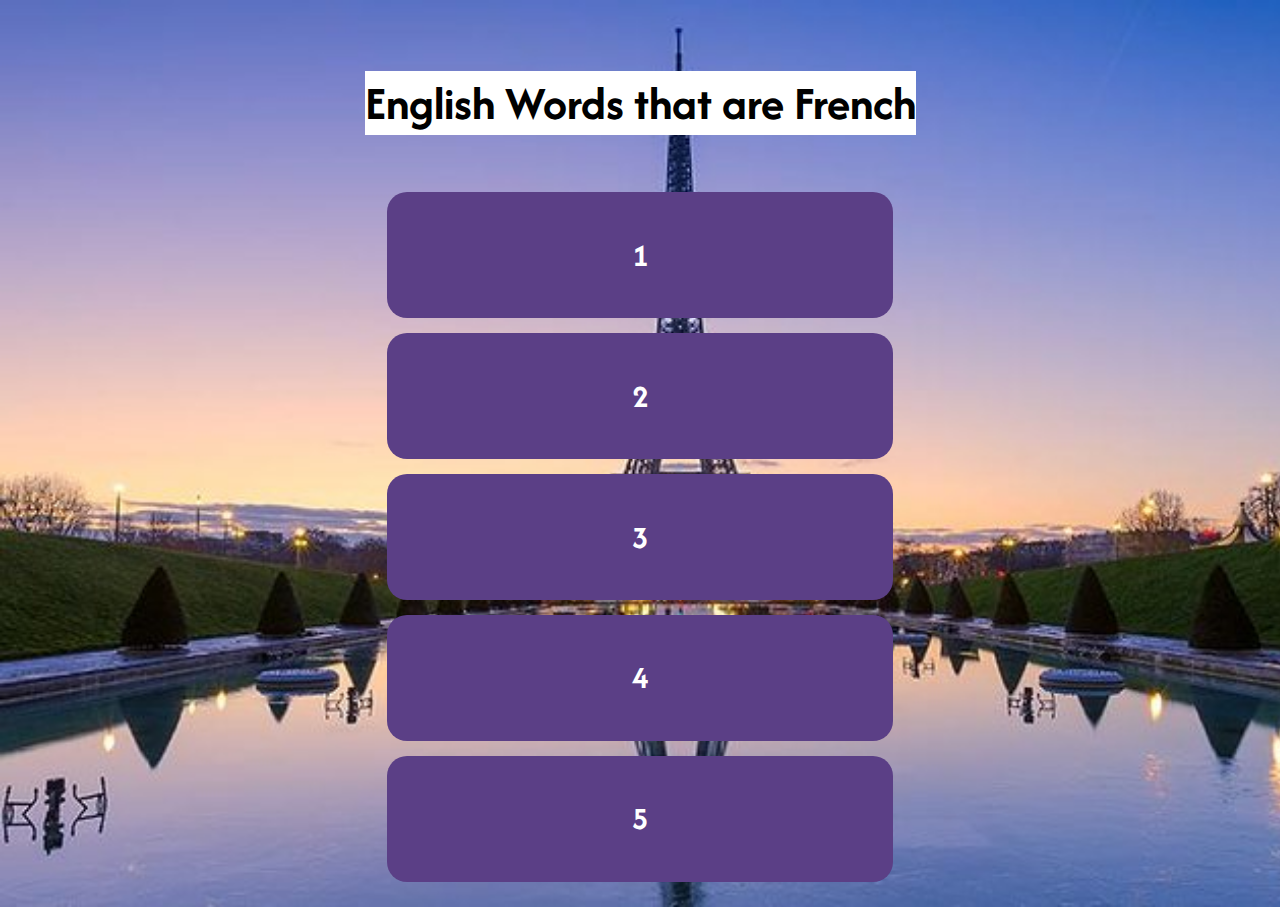
<file: index.html>
<!DOCTYPE html>
<html lang="en">

<head>
    <meta charset="UTF-8" />
    <meta name="viewport" content="width=device-width, initial-scale=1.0" />
    <title>Research Project Landing Page</title>
    <link href="https://cdn.jsdelivr.net/npm/bootstrap@5.2.3/dist/css/bootstrap.min.css" rel="stylesheet"
        integrity="sha384-rbsA2VBKQhggwzxH7pPCaAqO46MgnOM80zW1RWuH61DGLwZJEdK2Kadq2F9CUG65" crossorigin="anonymous" />

    <link rel="stylesheet" href="https://cdn.jsdelivr.net/npm/bootstrap-icons@1.11.3/font/bootstrap-icons.css"
        integrity="sha384-tViUnnbYAV00FLIhhi3v/dWt3Jxw4gZQcNoSCxCIFNJVCx7/D55/wXsrNIRANwdD" crossorigin="anonymous" />

    <link rel="stylesheet" href="styles.css" />

    <script src="https://cdn.jsdelivr.net/npm/bootstrap@5.2.3/dist/js/bootstrap.bundle.min.js"
        integrity="sha384-kenU1KFdBIe4zVF0s0G1M5b4hcpxyD9F7jL+jjXkk+Q2h455rYXK/7HAuoJl+0I4"
        crossorigin="anonymous"></script>
</head>

<body>

    </div>
    <div id="header">
        <h1 class="feudHeaders" style="color: black; font-size: 3em; background-color: white; display:inline-block; ">
            English Words that are French
        </h1>
    </div>
    <div class="feudGame">
        <div class="feudContainers">
            <div class="feudGrids">
                <div class="gridItems" id="questionOne">
                    <h1 id="numberOne">
                        1
                    </h1>
                    <h1 id="answerOne">
                        Bon Apétit (8)

                    </h1>
                </div>
                <div class="gridItems" id="questionTwo">
                    <h1 id="numberTwo">
                        2
                    </h1>
                    <h1 id="answerTwo">
                        Café (7)

                    </h1>
                </div>
                <div class="gridItems" id="questionThree">
                    <h1 id="numberThree">
                        3
                    </h1>
                    <h1 id="answerThree">
                        Cliché (6)
                    </h1>
                </div>
                <div class="gridItems" id="questionFour">
                    <h1 id="numberFour">
                        4
                    </h1>
                    <h1 id="answerFour">
                        Boeuf Bourguignon, Coq Au Vin (3)
                    </h1>
                </div>
                <div class="gridItems" id="questionFive">
                    <h1 id="numberFive">
                        5
                    </h1>
                    <h1 id="answerFive">
                        Faux pas, À la carte, RSVP, Rendezvous, Ballet (1)
                    </h1>
                </div>
            </div>
        </div>
    </div>
</body>
<script>
        document.getElementById("answerOne").style.display = "none";

document.getElementById("questionOne").addEventListener("click", async() => {
    document.getElementById("questionOne").style.transition = "transform 3s";
    document.getElementById("questionOne").style.transform = "rotateX(360deg)";
    await new Promise(resolve => setTimeout(resolve, 2000));
    document.getElementById("numberOne").style.display = "none";
    document.getElementById("answerOne").style.display = "block";
    // document.getElementById("questionOne")
})
document.getElementById("answerTwo").style.display = "none";

document.getElementById("questionTwo").addEventListener("click", async() => {
    document.getElementById("questionTwo").style.transition = "transform 3s";
    document.getElementById("questionTwo").style.transform = "rotateX(360deg)";
    await new Promise(resolve => setTimeout(resolve, 2000));
    document.getElementById("numberTwo").style.display = "none";
    document.getElementById("answerTwo").style.display = "block";
})
document.getElementById("answerThree").style.display = "none";

document.getElementById("questionThree").addEventListener("click", async () => {
    document.getElementById("questionThree").style.transition = "transform 3s";
    document.getElementById("questionThree").style.transform = "rotateX(360deg)";
    await new Promise(resolve => setTimeout(resolve, 2000));
    document.getElementById("numberThree").style.display = "none";
    document.getElementById("answerThree").style.display = "block";
})
document.getElementById("answerFour").style.display = "none";

document.getElementById("questionFour").addEventListener("click", async() => {
    document.getElementById("questionFour").style.transition = "transform 3s";
    document.getElementById("questionFour").style.transform = "rotateX(360deg)";
    await new Promise(resolve => setTimeout(resolve, 2000));
    document.getElementById("numberFour").style.display = "none";
    document.getElementById("answerFour").style.display = "block";
})
document.getElementById("answerFive").style.display = "none";

document.getElementById("questionFive").addEventListener("click", async() => {
    document.getElementById("questionFive").style.transition = "transform 3s";
    document.getElementById("questionFive").style.transform = "rotateX(360deg)";
    await new Promise(resolve => setTimeout(resolve, 2000));
    document.getElementById("numberFive").style.display = "none";
    document.getElementById("answerFive").style.display = "block";
})
</script>

</html>
</file>
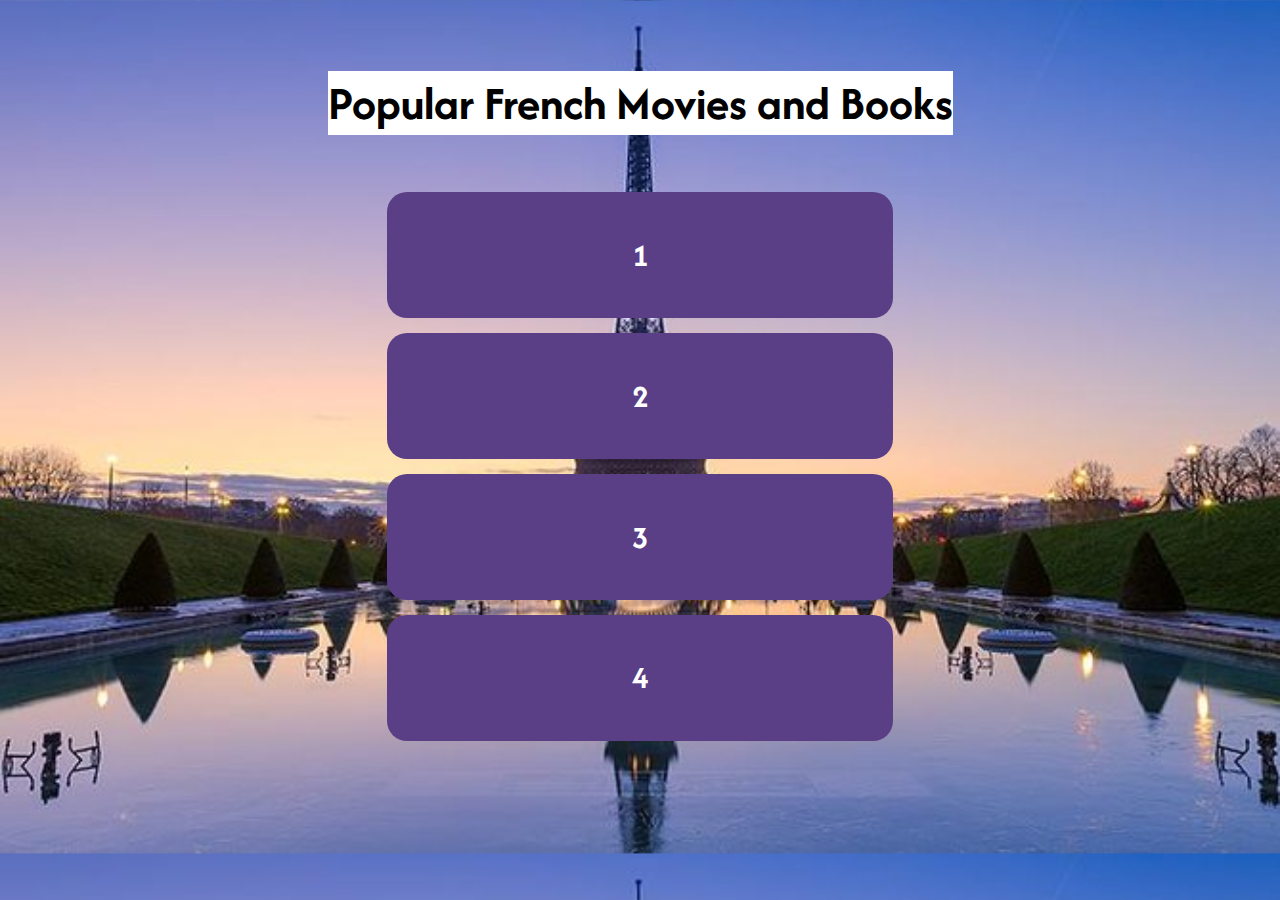
<file: questionEight.html>
<!DOCTYPE html>
<html lang="en">

<head>
    <meta charset="UTF-8" />
    <meta name="viewport" content="width=device-width, initial-scale=1.0" />
    <title>Research Project Landing Page</title>
    <link href="https://cdn.jsdelivr.net/npm/bootstrap@5.2.3/dist/css/bootstrap.min.css" rel="stylesheet"
        integrity="sha384-rbsA2VBKQhggwzxH7pPCaAqO46MgnOM80zW1RWuH61DGLwZJEdK2Kadq2F9CUG65" crossorigin="anonymous" />

    <link rel="stylesheet" href="https://cdn.jsdelivr.net/npm/bootstrap-icons@1.11.3/font/bootstrap-icons.css"
        integrity="sha384-tViUnnbYAV00FLIhhi3v/dWt3Jxw4gZQcNoSCxCIFNJVCx7/D55/wXsrNIRANwdD" crossorigin="anonymous" />

    <link rel="stylesheet" href="styles.css" />

    <script src="https://cdn.jsdelivr.net/npm/bootstrap@5.2.3/dist/js/bootstrap.bundle.min.js"
        integrity="sha384-kenU1KFdBIe4zVF0s0G1M5b4hcpxyD9F7jL+jjXkk+Q2h455rYXK/7HAuoJl+0I4"
        crossorigin="anonymous"></script>
</head>

<body>

    </div>
    <div id="header">
        <h1 class="feudHeaders" style="color: black; font-size: 3em; background-color: white; display:inline-block; ">
            Popular French Movies and Books
        </h1>
    </div>
    <div class="feudGame">
        <div class="feudContainers">
            <div class="feudGrids">
                <div class="gridItems" id="questionOne">
                    <h1 id="numberOne">
                        1
                    </h1>
                    <h1 id="answerOne">
                        Les Misérables (11)

                    </h1>
                </div>
                <div class="gridItems" id="questionTwo">
                    <h1 id="numberTwo">
                        2
                    </h1>
                    <h1 id="answerTwo">
                        The Little Prince (Le Petit Prince) (10)

                    </h1>
                </div>
                <div class="gridItems" id="questionThree">
                    <h1 id="numberThree">
                        3
                    </h1>
                    <h1 id="answerThree">
                        Amélie, The Three Musketeers, The Count of Monte Cristo (2)
                    </h1>
                </div>
                <div class="gridItems" id="questionFour">
                    <h1 id="numberFour">
                        4
                    </h1>
                    <h1 id="answerFour">
                        Belle De Jour, Asterix and Obelix (1)
                    </h1>
                </div>
            </div>
        </div>
    </div>
</body>
<script>
    document.getElementById("answerOne").style.display = "none";

    document.getElementById("questionOne").addEventListener("click", async () => {
        document.getElementById("questionOne").style.transition = "transform 3s";
        document.getElementById("questionOne").style.transform = "rotateX(360deg)";
        await new Promise(resolve => setTimeout(resolve, 2000));
        document.getElementById("numberOne").style.display = "none";
        document.getElementById("answerOne").style.display = "block";
        // document.getElementById("questionOne")
    })
    document.getElementById("answerTwo").style.display = "none";

    document.getElementById("questionTwo").addEventListener("click", async () => {
        document.getElementById("questionTwo").style.transition = "transform 3s";
        document.getElementById("questionTwo").style.transform = "rotateX(360deg)";
        await new Promise(resolve => setTimeout(resolve, 2000));
        document.getElementById("numberTwo").style.display = "none";
        document.getElementById("answerTwo").style.display = "block";
    })
    document.getElementById("answerThree").style.display = "none";

    document.getElementById("questionThree").addEventListener("click", async () => {
        document.getElementById("questionThree").style.transition = "transform 3s";
        document.getElementById("questionThree").style.transform = "rotateX(360deg)";
        await new Promise(resolve => setTimeout(resolve, 2000));
        document.getElementById("numberThree").style.display = "none";
        document.getElementById("answerThree").style.display = "block";
    })
    document.getElementById("answerFour").style.display = "none";

    document.getElementById("questionFour").addEventListener("click", async () => {
        document.getElementById("questionFour").style.transition = "transform 3s";
        document.getElementById("questionFour").style.transform = "rotateX(360deg)";
        await new Promise(resolve => setTimeout(resolve, 2000));
        document.getElementById("numberFour").style.display = "none";
        document.getElementById("answerFour").style.display = "block";
    })
</script>

</html>
</file>
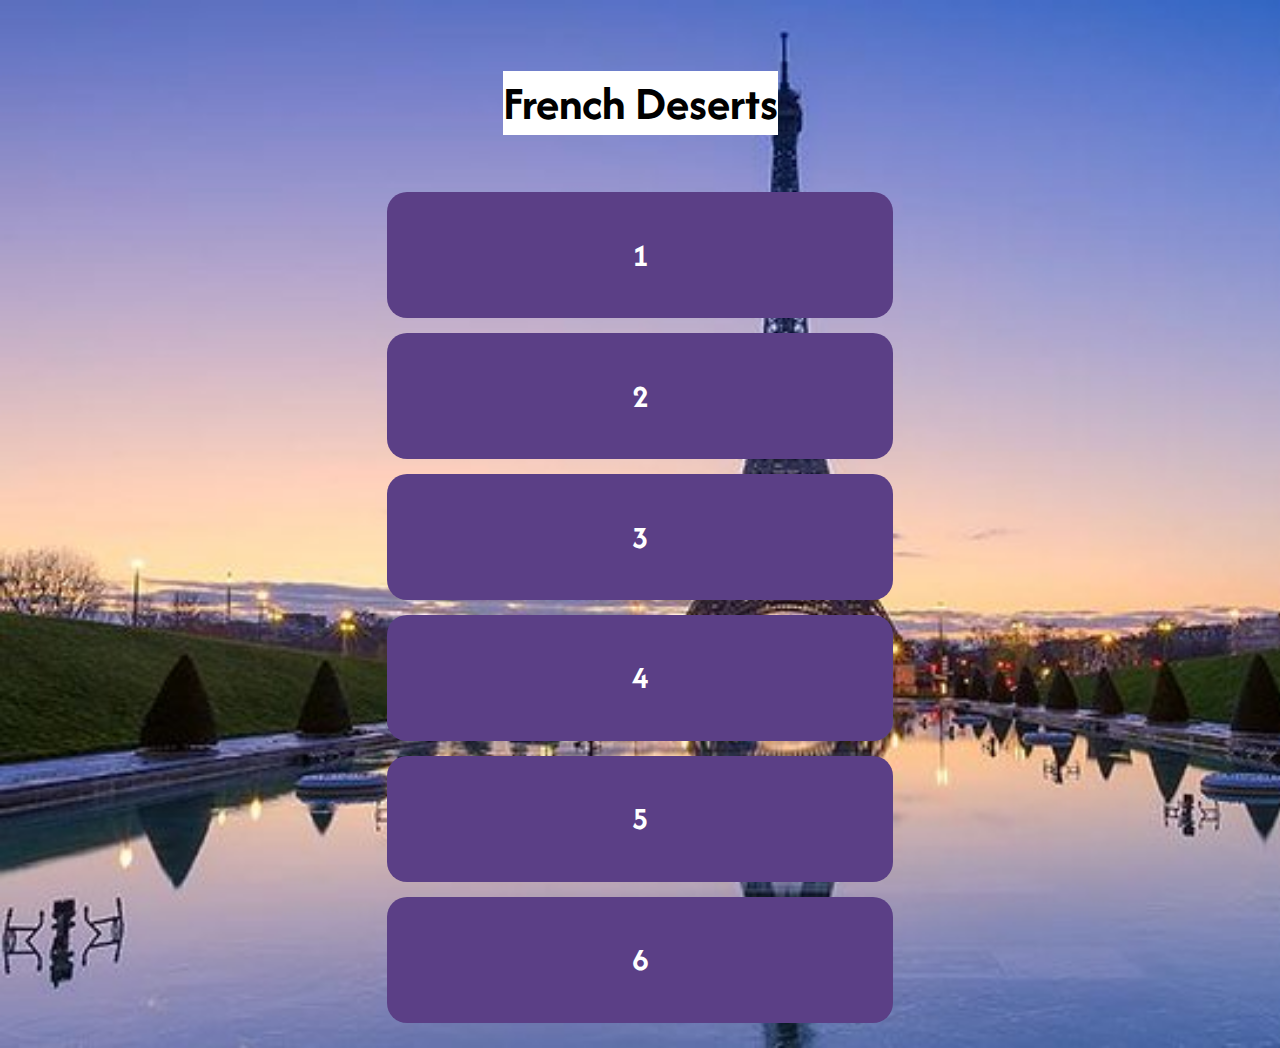
<file: questionEleven.html>
<!DOCTYPE html>
<html lang="en">

<head>
    <meta charset="UTF-8" />
    <meta name="viewport" content="width=device-width, initial-scale=1.0" />
    <title>Research Project Landing Page</title>
    <link href="https://cdn.jsdelivr.net/npm/bootstrap@5.2.3/dist/css/bootstrap.min.css" rel="stylesheet"
        integrity="sha384-rbsA2VBKQhggwzxH7pPCaAqO46MgnOM80zW1RWuH61DGLwZJEdK2Kadq2F9CUG65" crossorigin="anonymous" />

    <link rel="stylesheet" href="https://cdn.jsdelivr.net/npm/bootstrap-icons@1.11.3/font/bootstrap-icons.css"
        integrity="sha384-tViUnnbYAV00FLIhhi3v/dWt3Jxw4gZQcNoSCxCIFNJVCx7/D55/wXsrNIRANwdD" crossorigin="anonymous" />

    <link rel="stylesheet" href="styles.css" />

    <script src="https://cdn.jsdelivr.net/npm/bootstrap@5.2.3/dist/js/bootstrap.bundle.min.js"
        integrity="sha384-kenU1KFdBIe4zVF0s0G1M5b4hcpxyD9F7jL+jjXkk+Q2h455rYXK/7HAuoJl+0I4"
        crossorigin="anonymous"></script>
</head>

<body>

    </div>
    <div id="header">
        <h1 class="feudHeaders" style="color: black; font-size: 3em; background-color: white; display:inline-block; ">
            French Deserts
        </h1>
    </div>
    <div class="feudGame">
        <div class="feudContainers">
            <div class="feudGrids">
                <div class="gridItems" id="questionOne">
                    <h1 id="numberOne">
                        1
                    </h1>
                    <h1 id="answerOne">
                        Crème Brûlée (11)

                    </h1>
                </div>
                <div class="gridItems" id="questionTwo">
                    <h1 id="numberTwo">
                        2
                    </h1>
                    <h1 id="answerTwo">
                        Macarons (9)

                    </h1>
                </div>
                <div class="gridItems" id="questionThree">
                    <h1 id="numberThree">
                        3
                    </h1>
                    <h1 id="answerThree">
                        Mousse au Chocolat (4)
                    </h1>
                </div>
                <div class="gridItems" id="questionFour">
                    <h1 id="numberFour">
                        4
                    </h1>
                    <h1 id="answerFour">
                        Crêpes Suzette (3)
                    </h1>
                </div>
                <div class="gridItems" id="questionFive">
                    <h1 id="numberFive">
                        5
                    </h1>
                    <h1 id="answerFive">
                        Profiteroles (2)
                    </h1>
                </div>
                <div class="gridItems" id="questionSix">
                    <h1 id="numberSix">
                        6
                    </h1>
                    <h1 id="answerSix">
                        Clafoutis (1)
                    </h1>
                </div>
            </div>
        </div>
    </div>
</body>
<script>
    document.getElementById("answerOne").style.display = "none";

    document.getElementById("questionOne").addEventListener("click", async () => {
        document.getElementById("questionOne").style.transition = "transform 3s";
        document.getElementById("questionOne").style.transform = "rotateX(360deg)";
        await new Promise(resolve => setTimeout(resolve, 2000));
        document.getElementById("numberOne").style.display = "none";
        document.getElementById("answerOne").style.display = "block";
        // document.getElementById("questionOne")
    })
    document.getElementById("answerTwo").style.display = "none";

    document.getElementById("questionTwo").addEventListener("click", async () => {
        document.getElementById("questionTwo").style.transition = "transform 3s";
        document.getElementById("questionTwo").style.transform = "rotateX(360deg)";
        await new Promise(resolve => setTimeout(resolve, 2000));
        document.getElementById("numberTwo").style.display = "none";
        document.getElementById("answerTwo").style.display = "block";
    })
    document.getElementById("answerThree").style.display = "none";

    document.getElementById("questionThree").addEventListener("click", async () => {
        document.getElementById("questionThree").style.transition = "transform 3s";
        document.getElementById("questionThree").style.transform = "rotateX(360deg)";
        await new Promise(resolve => setTimeout(resolve, 2000));
        document.getElementById("numberThree").style.display = "none";
        document.getElementById("answerThree").style.display = "block";
    })
    document.getElementById("answerFour").style.display = "none";

    document.getElementById("questionFour").addEventListener("click", async () => {
        document.getElementById("questionFour").style.transition = "transform 3s";
        document.getElementById("questionFour").style.transform = "rotateX(360deg)";
        await new Promise(resolve => setTimeout(resolve, 2000));
        document.getElementById("numberFour").style.display = "none";
        document.getElementById("answerFour").style.display = "block";
    })
    document.getElementById("answerFive").style.display = "none";

    document.getElementById("questionFive").addEventListener("click", async () => {
        document.getElementById("questionFive").style.transition = "transform 3s";
        document.getElementById("questionFive").style.transform = "rotateX(360deg)";
        await new Promise(resolve => setTimeout(resolve, 2000));
        document.getElementById("numberFive").style.display = "none";
        document.getElementById("answerFive").style.display = "block";
    })
    document.getElementById("answerSix").style.display = "none";

    document.getElementById("questionSix").addEventListener("click", async () => {
        document.getElementById("questionSix").style.transition = "transform 3s";
        document.getElementById("questionSix").style.transform = "rotateX(360deg)";
        await new Promise(resolve => setTimeout(resolve, 2000));
        document.getElementById("numberSix").style.display = "none";
        document.getElementById("answerSix").style.display = "block";
    })
</script>

</html>
</file>
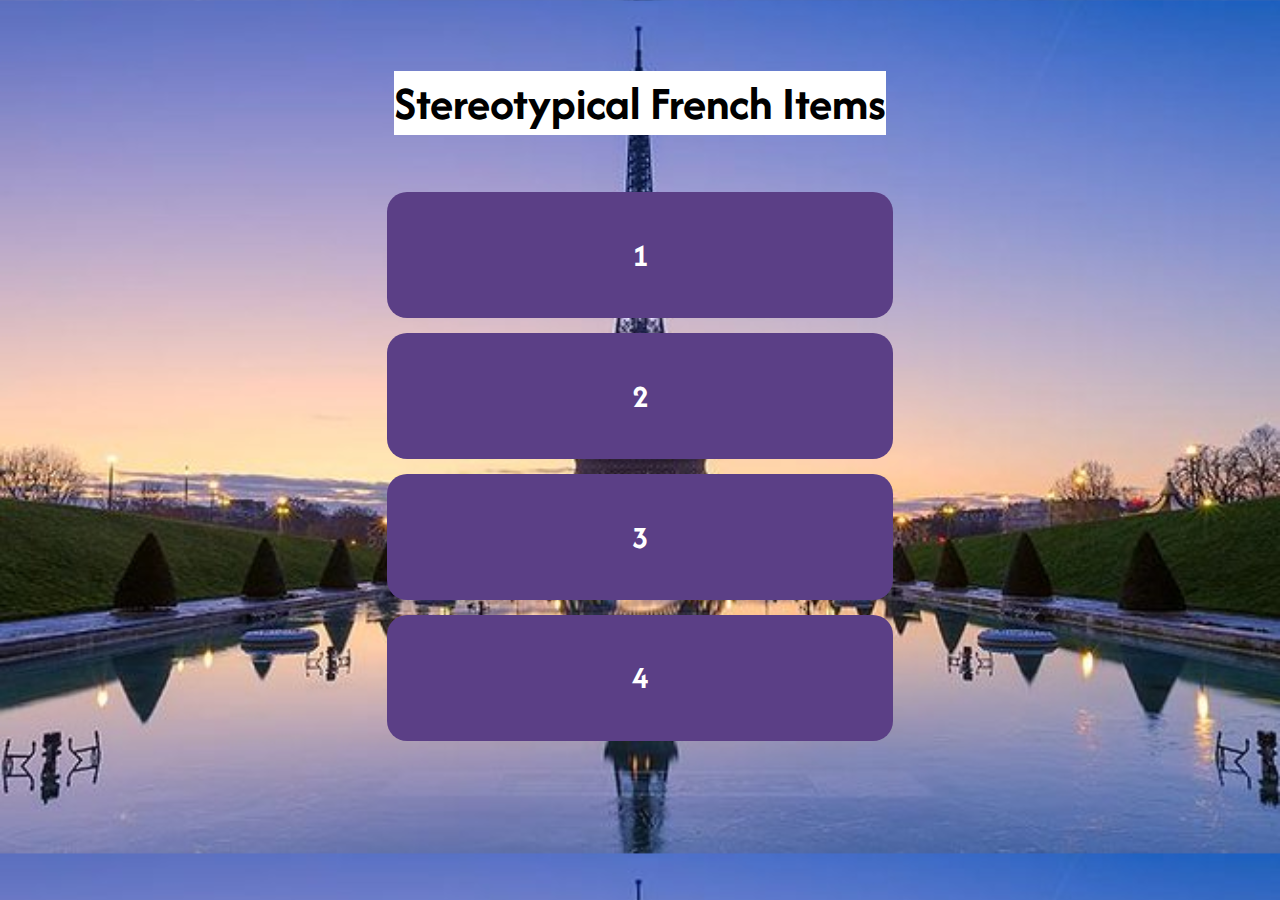
<file: questionFive.html>
<!DOCTYPE html>
<html lang="en">

<head>
    <meta charset="UTF-8" />
    <meta name="viewport" content="width=device-width, initial-scale=1.0" />
    <title>Research Project Landing Page</title>
    <link href="https://cdn.jsdelivr.net/npm/bootstrap@5.2.3/dist/css/bootstrap.min.css" rel="stylesheet"
        integrity="sha384-rbsA2VBKQhggwzxH7pPCaAqO46MgnOM80zW1RWuH61DGLwZJEdK2Kadq2F9CUG65" crossorigin="anonymous" />

    <link rel="stylesheet" href="https://cdn.jsdelivr.net/npm/bootstrap-icons@1.11.3/font/bootstrap-icons.css"
        integrity="sha384-tViUnnbYAV00FLIhhi3v/dWt3Jxw4gZQcNoSCxCIFNJVCx7/D55/wXsrNIRANwdD" crossorigin="anonymous" />

    <link rel="stylesheet" href="styles.css" />

    <script src="https://cdn.jsdelivr.net/npm/bootstrap@5.2.3/dist/js/bootstrap.bundle.min.js"
        integrity="sha384-kenU1KFdBIe4zVF0s0G1M5b4hcpxyD9F7jL+jjXkk+Q2h455rYXK/7HAuoJl+0I4"
        crossorigin="anonymous"></script>
</head>

<body>

    </div>
    <div id="header">
        <h1 class="feudHeaders" style="color: black; font-size: 3em; background-color: white; display:inline-block; ">
            Stereotypical French Items
        </h1>
    </div>
    <div class="feudGame">
        <div class="feudContainers">
            <div class="feudGrids">
                <div class="gridItems" id="questionOne">
                    <h1 id="numberOne">
                        1
                    </h1>
                    <h1 id="answerOne">
                        Beret, Baguette (9)

                    </h1>
                </div>
                <div class="gridItems" id="questionTwo">
                    <h1 id="numberTwo">
                        2
                    </h1>
                    <h1 id="answerTwo">
                        Cigarette, Wine (3)

                    </h1>
                </div>
                <div class="gridItems" id="questionThree">
                    <h1 id="numberThree">
                        3
                    </h1>
                    <h1 id="answerThree">
                        Cheese, Red scarf (2)
                    </h1>
                </div>
                <div class="gridItems" id="questionFour">
                    <h1 id="numberFour">
                        4
                    </h1>
                    <h1 id="answerFour">
                        French Perfume (1)
                    </h1>
                </div>
            </div>
        </div>
    </div>
</body>
<script>
    document.getElementById("answerOne").style.display = "none";

    document.getElementById("questionOne").addEventListener("click", async () => {
        document.getElementById("questionOne").style.transition = "transform 3s";
        document.getElementById("questionOne").style.transform = "rotateX(360deg)";
        await new Promise(resolve => setTimeout(resolve, 2000));
        document.getElementById("numberOne").style.display = "none";
        document.getElementById("answerOne").style.display = "block";
        // document.getElementById("questionOne")
    })
    document.getElementById("answerTwo").style.display = "none";

    document.getElementById("questionTwo").addEventListener("click", async () => {
        document.getElementById("questionTwo").style.transition = "transform 3s";
        document.getElementById("questionTwo").style.transform = "rotateX(360deg)";
        await new Promise(resolve => setTimeout(resolve, 2000));
        document.getElementById("numberTwo").style.display = "none";
        document.getElementById("answerTwo").style.display = "block";
    })
    document.getElementById("answerThree").style.display = "none";

    document.getElementById("questionThree").addEventListener("click", async () => {
        document.getElementById("questionThree").style.transition = "transform 3s";
        document.getElementById("questionThree").style.transform = "rotateX(360deg)";
        await new Promise(resolve => setTimeout(resolve, 2000));
        document.getElementById("numberThree").style.display = "none";
        document.getElementById("answerThree").style.display = "block";
    })
    document.getElementById("answerFour").style.display = "none";

    document.getElementById("questionFour").addEventListener("click", async () => {
        document.getElementById("questionFour").style.transition = "transform 3s";
        document.getElementById("questionFour").style.transform = "rotateX(360deg)";
        await new Promise(resolve => setTimeout(resolve, 2000));
        document.getElementById("numberFour").style.display = "none";
        document.getElementById("answerFour").style.display = "block";
    })
</script>

</html>
</file>
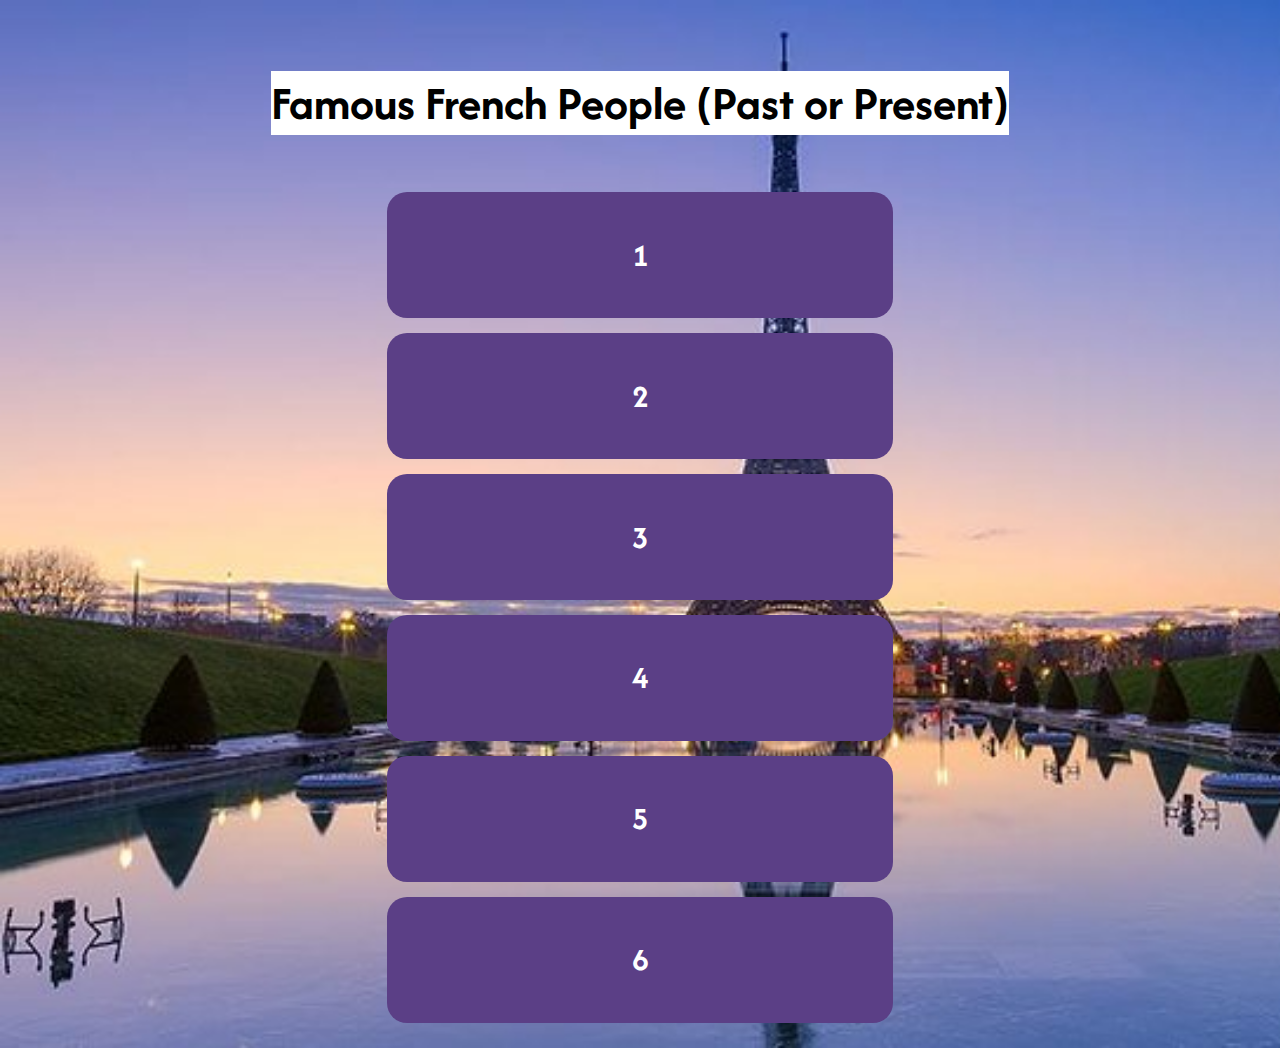
<file: questionFour.html>
<!DOCTYPE html>
<html lang="en">

<head>
    <meta charset="UTF-8" />
    <meta name="viewport" content="width=device-width, initial-scale=1.0" />
    <title>Research Project Landing Page</title>
    <link href="https://cdn.jsdelivr.net/npm/bootstrap@5.2.3/dist/css/bootstrap.min.css" rel="stylesheet"
        integrity="sha384-rbsA2VBKQhggwzxH7pPCaAqO46MgnOM80zW1RWuH61DGLwZJEdK2Kadq2F9CUG65" crossorigin="anonymous" />

    <link rel="stylesheet" href="https://cdn.jsdelivr.net/npm/bootstrap-icons@1.11.3/font/bootstrap-icons.css"
        integrity="sha384-tViUnnbYAV00FLIhhi3v/dWt3Jxw4gZQcNoSCxCIFNJVCx7/D55/wXsrNIRANwdD" crossorigin="anonymous" />

    <link rel="stylesheet" href="styles.css" />

    <script src="https://cdn.jsdelivr.net/npm/bootstrap@5.2.3/dist/js/bootstrap.bundle.min.js"
        integrity="sha384-kenU1KFdBIe4zVF0s0G1M5b4hcpxyD9F7jL+jjXkk+Q2h455rYXK/7HAuoJl+0I4"
        crossorigin="anonymous"></script>
</head>

<body>

    </div>
    <div id="header">
        <h1 class="feudHeaders" style="color: black; font-size: 3em; background-color: white; display:inline-block; ">
            Famous French People (Past or Present)
        </h1>
    </div>
    <div class="feudGame">
        <div class="feudContainers">
            <div class="feudGrids">
                <div class="gridItems" id="questionOne">
                    <h1 id="numberOne">
                        1
                    </h1>
                    <h1 id="answerOne">
                        Napoleon Bonaparte (8)

                    </h1>
                </div>
                <div class="gridItems" id="questionTwo">
                    <h1 id="numberTwo">
                        2
                    </h1>
                    <h1 id="answerTwo">
                        Charles De Gaulle (5)

                    </h1>
                </div>
                <div class="gridItems" id="questionThree">
                    <h1 id="numberThree">
                        3
                    </h1>
                    <h1 id="answerThree">
                        Joan of Arc, Louis XIV (4)
                    </h1>
                </div>
                <div class="gridItems" id="questionFour">
                    <h1 id="numberFour">
                        4
                    </h1>
                    <h1 id="answerFour">
                        Claude Monet (3)
                    </h1>
                </div>
                <div class="gridItems" id="questionFive">
                    <h1 id="numberFive">
                        5
                    </h1>
                    <h1 id="answerFive">
                        Edith Piaf (2)
                    </h1>
                </div>
                <div class="gridItems" id="questionSix">
                    <h1 id="numberSix">
                        6
                    </h1>
                    <h1 id="answerSix">
                        Coco Chanel, Marie Curie (1)
                    </h1>
                </div>
            </div>
        </div>
    </div>
</body>
<script>
    document.getElementById("answerOne").style.display = "none";

    document.getElementById("questionOne").addEventListener("click", async () => {
        document.getElementById("questionOne").style.transition = "transform 3s";
        document.getElementById("questionOne").style.transform = "rotateX(360deg)";
        await new Promise(resolve => setTimeout(resolve, 2000));
        document.getElementById("numberOne").style.display = "none";
        document.getElementById("answerOne").style.display = "block";
        // document.getElementById("questionOne")
    })
    document.getElementById("answerTwo").style.display = "none";

    document.getElementById("questionTwo").addEventListener("click", async () => {
        document.getElementById("questionTwo").style.transition = "transform 3s";
        document.getElementById("questionTwo").style.transform = "rotateX(360deg)";
        await new Promise(resolve => setTimeout(resolve, 2000));
        document.getElementById("numberTwo").style.display = "none";
        document.getElementById("answerTwo").style.display = "block";
    })
    document.getElementById("answerThree").style.display = "none";

    document.getElementById("questionThree").addEventListener("click", async () => {
        document.getElementById("questionThree").style.transition = "transform 3s";
        document.getElementById("questionThree").style.transform = "rotateX(360deg)";
        await new Promise(resolve => setTimeout(resolve, 2000));
        document.getElementById("numberThree").style.display = "none";
        document.getElementById("answerThree").style.display = "block";
    })
    document.getElementById("answerFour").style.display = "none";

    document.getElementById("questionFour").addEventListener("click", async () => {
        document.getElementById("questionFour").style.transition = "transform 3s";
        document.getElementById("questionFour").style.transform = "rotateX(360deg)";
        await new Promise(resolve => setTimeout(resolve, 2000));
        document.getElementById("numberFour").style.display = "none";
        document.getElementById("answerFour").style.display = "block";
    })
    document.getElementById("answerFive").style.display = "none";

    document.getElementById("questionFive").addEventListener("click", async () => {
        document.getElementById("questionFive").style.transition = "transform 3s";
        document.getElementById("questionFive").style.transform = "rotateX(360deg)";
        await new Promise(resolve => setTimeout(resolve, 2000));
        document.getElementById("numberFive").style.display = "none";
        document.getElementById("answerFive").style.display = "block";
    })
    document.getElementById("answerSix").style.display = "none";

    document.getElementById("questionSix").addEventListener("click", async () => {
        document.getElementById("questionSix").style.transition = "transform 3s";
        document.getElementById("questionSix").style.transform = "rotateX(360deg)";
        await new Promise(resolve => setTimeout(resolve, 2000));
        document.getElementById("numberSix").style.display = "none";
        document.getElementById("answerSix").style.display = "block";
    })
</script>

</html>
</file>
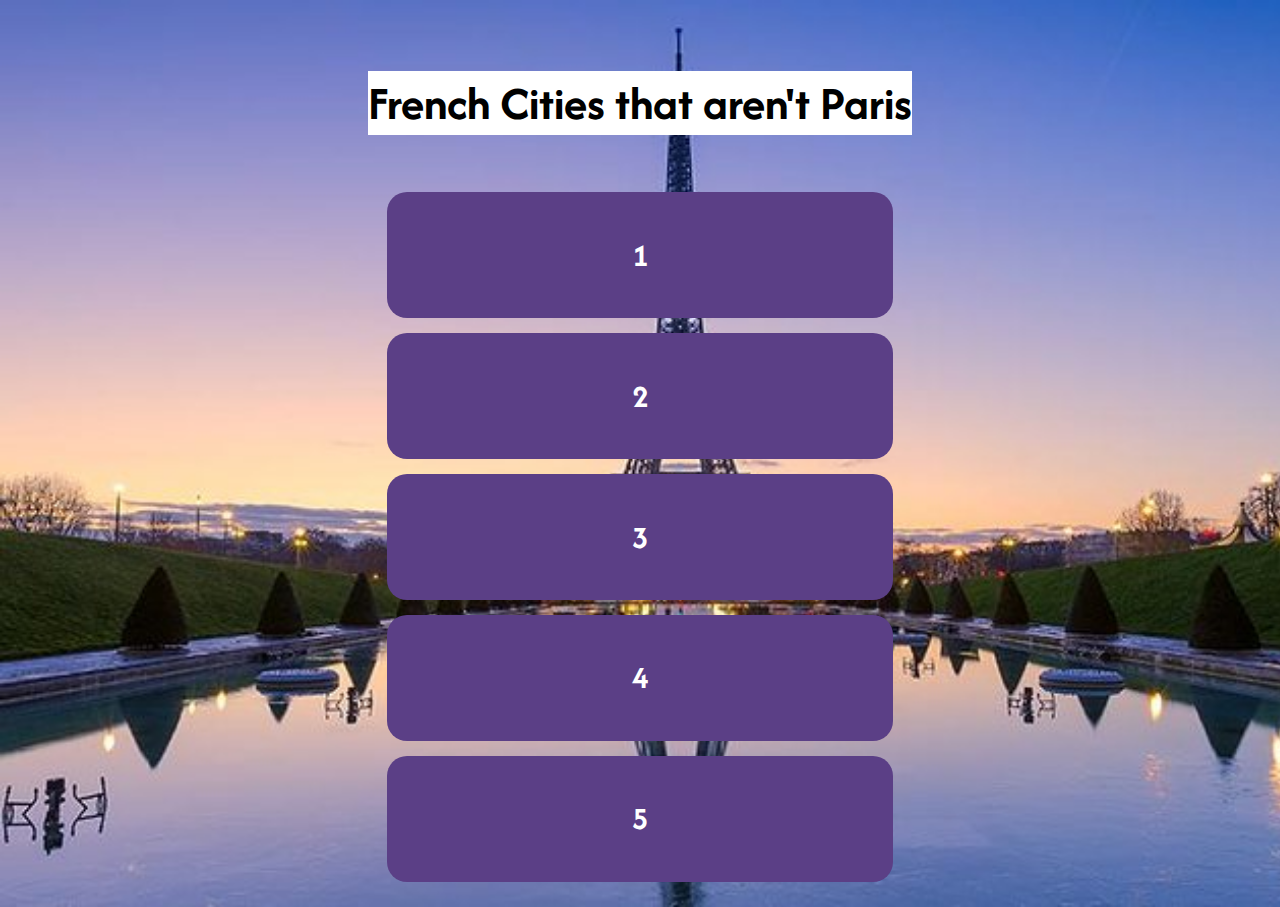
<file: questionNine.html>
<!DOCTYPE html>
<html lang="en">

<head>
    <meta charset="UTF-8" />
    <meta name="viewport" content="width=device-width, initial-scale=1.0" />
    <title>Research Project Landing Page</title>
    <link href="https://cdn.jsdelivr.net/npm/bootstrap@5.2.3/dist/css/bootstrap.min.css" rel="stylesheet"
        integrity="sha384-rbsA2VBKQhggwzxH7pPCaAqO46MgnOM80zW1RWuH61DGLwZJEdK2Kadq2F9CUG65" crossorigin="anonymous" />

    <link rel="stylesheet" href="https://cdn.jsdelivr.net/npm/bootstrap-icons@1.11.3/font/bootstrap-icons.css"
        integrity="sha384-tViUnnbYAV00FLIhhi3v/dWt3Jxw4gZQcNoSCxCIFNJVCx7/D55/wXsrNIRANwdD" crossorigin="anonymous" />

    <link rel="stylesheet" href="styles.css" />

    <script src="https://cdn.jsdelivr.net/npm/bootstrap@5.2.3/dist/js/bootstrap.bundle.min.js"
        integrity="sha384-kenU1KFdBIe4zVF0s0G1M5b4hcpxyD9F7jL+jjXkk+Q2h455rYXK/7HAuoJl+0I4"
        crossorigin="anonymous"></script>
</head>

<body>

    </div>
    <div id="header">
        <h1 class="feudHeaders" style="color: black; font-size: 3em; background-color: white; display:inline-block; ">
            French Cities that aren't Paris
        </h1>
    </div>
    <div class="feudGame">
        <div class="feudContainers">
            <div class="feudGrids">
                <div class="gridItems" id="questionOne">
                    <h1 id="numberOne">
                        1
                    </h1>
                    <h1 id="answerOne">
                        Nice (13)

                    </h1>
                </div>
                <div class="gridItems" id="questionTwo">
                    <h1 id="numberTwo">
                        2
                    </h1>
                    <h1 id="answerTwo">
                        Marseille (5)

                    </h1>
                </div>
                <div class="gridItems" id="questionThree">
                    <h1 id="numberThree">
                        3
                    </h1>
                    <h1 id="answerThree">
                        Bordeaux, Lyon (3)
                    </h1>
                </div>
                <div class="gridItems" id="questionFour">
                    <h1 id="numberFour">
                        4
                    </h1>
                    <h1 id="answerFour">
                        Monaco (2)
                    </h1>
                </div>
                <div class="gridItems" id="questionFive">
                    <h1 id="numberFive">
                        5
                    </h1>
                    <h1 id="answerFive">
                        Strausbourg, Lille, Montepellier (1)
                    </h1>
                </div>
            </div>
        </div>
    </div>
</body>
<script>
    document.getElementById("answerOne").style.display = "none";

    document.getElementById("questionOne").addEventListener("click", async () => {
        document.getElementById("questionOne").style.transition = "transform 3s";
        document.getElementById("questionOne").style.transform = "rotateX(360deg)";
        await new Promise(resolve => setTimeout(resolve, 2000));
        document.getElementById("numberOne").style.display = "none";
        document.getElementById("answerOne").style.display = "block";
        // document.getElementById("questionOne")
    })
    document.getElementById("answerTwo").style.display = "none";

    document.getElementById("questionTwo").addEventListener("click", async () => {
        document.getElementById("questionTwo").style.transition = "transform 3s";
        document.getElementById("questionTwo").style.transform = "rotateX(360deg)";
        await new Promise(resolve => setTimeout(resolve, 2000));
        document.getElementById("numberTwo").style.display = "none";
        document.getElementById("answerTwo").style.display = "block";
    })
    document.getElementById("answerThree").style.display = "none";

    document.getElementById("questionThree").addEventListener("click", async () => {
        document.getElementById("questionThree").style.transition = "transform 3s";
        document.getElementById("questionThree").style.transform = "rotateX(360deg)";
        await new Promise(resolve => setTimeout(resolve, 2000));
        document.getElementById("numberThree").style.display = "none";
        document.getElementById("answerThree").style.display = "block";
    })
    document.getElementById("answerFour").style.display = "none";

    document.getElementById("questionFour").addEventListener("click", async () => {
        document.getElementById("questionFour").style.transition = "transform 3s";
        document.getElementById("questionFour").style.transform = "rotateX(360deg)";
        await new Promise(resolve => setTimeout(resolve, 2000));
        document.getElementById("numberFour").style.display = "none";
        document.getElementById("answerFour").style.display = "block";
    })
    document.getElementById("answerFive").style.display = "none";

    document.getElementById("questionFive").addEventListener("click", async () => {
        document.getElementById("questionFive").style.transition = "transform 3s";
        document.getElementById("questionFive").style.transform = "rotateX(360deg)";
        await new Promise(resolve => setTimeout(resolve, 2000));
        document.getElementById("numberFive").style.display = "none";
        document.getElementById("answerFive").style.display = "block";
    })
</script>

</html>
</file>
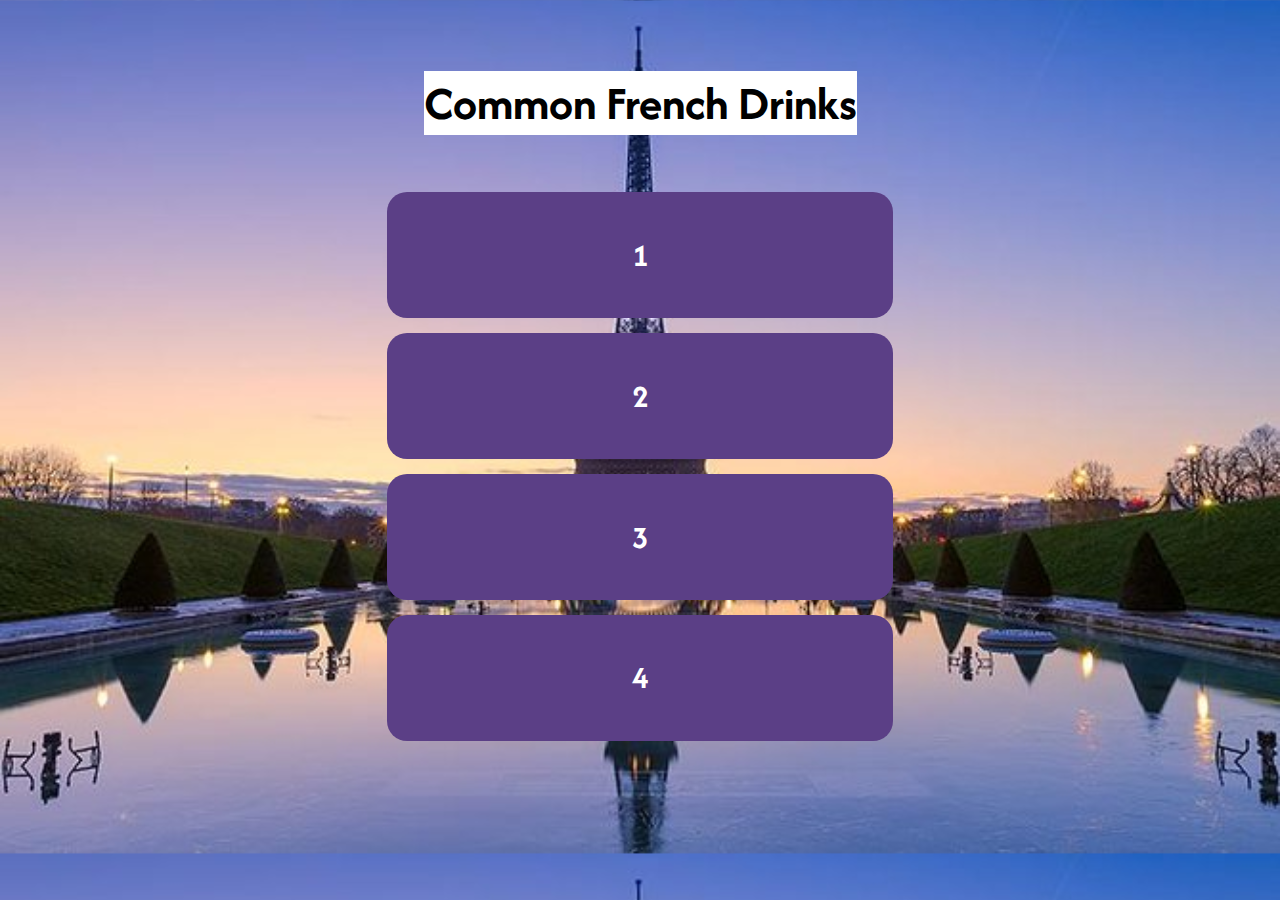
<file: questionSeven.html>
<!DOCTYPE html>
<html lang="en">

<head>
    <meta charset="UTF-8" />
    <meta name="viewport" content="width=device-width, initial-scale=1.0" />
    <title>Research Project Landing Page</title>
    <link href="https://cdn.jsdelivr.net/npm/bootstrap@5.2.3/dist/css/bootstrap.min.css" rel="stylesheet"
        integrity="sha384-rbsA2VBKQhggwzxH7pPCaAqO46MgnOM80zW1RWuH61DGLwZJEdK2Kadq2F9CUG65" crossorigin="anonymous" />

    <link rel="stylesheet" href="https://cdn.jsdelivr.net/npm/bootstrap-icons@1.11.3/font/bootstrap-icons.css"
        integrity="sha384-tViUnnbYAV00FLIhhi3v/dWt3Jxw4gZQcNoSCxCIFNJVCx7/D55/wXsrNIRANwdD" crossorigin="anonymous" />

    <link rel="stylesheet" href="styles.css" />

    <script src="https://cdn.jsdelivr.net/npm/bootstrap@5.2.3/dist/js/bootstrap.bundle.min.js"
        integrity="sha384-kenU1KFdBIe4zVF0s0G1M5b4hcpxyD9F7jL+jjXkk+Q2h455rYXK/7HAuoJl+0I4"
        crossorigin="anonymous"></script>
</head>

<body>

    <audio id="audioClip" src="dingSound.mp3">Yes</audio>
    <div id="header">
        <h1 class="feudHeaders" style="color: black; font-size: 3em; background-color: white; display:inline-block; ">
            Common French Drinks
        </h1>
    </div>
    <div class="feudGame">
        <div class="feudContainers">
            <div class="feudGrids">
                <div class="gridItems" id="questionOne">
                    <h1 id="numberOne">
                        1
                    </h1>
                    <h1 id="answerOne">
                        Wine (10)

                    </h1>
                </div>
                <div class="gridItems" id="questionTwo">
                    <h1 id="numberTwo">
                        2
                    </h1>
                    <h1 id="answerTwo">
                        Champagne (9)

                    </h1>
                </div>
                <div class="gridItems" id="questionThree">
                    <h1 id="numberThree">
                        3
                    </h1>
                    <h1 id="answerThree">
                        Coffee (6)
                    </h1>
                </div>
                <div class="gridItems" id="questionFour">
                    <h1 id="numberFour">
                        4
                    </h1>
                    <h1 id="answerFour">
                        Orangina, Kir (apéritif), Pastis, Hot chocolate (Chocolat chaud) (3)
                    </h1>
                </div>
            </div>
        </div>
    </div>
</body>
<script>
    document.getElementById("answerOne").style.display = "none";

    document.getElementById("questionOne").addEventListener("click", async () => {
        document.getElementById("questionOne").style.transition = "transform 3s";
        document.getElementById("questionOne").style.transform = "rotateX(360deg)";
        await new Promise(resolve => setTimeout(resolve, 2000));
        document.getElementById("numberOne").style.display = "none";
        document.getElementById("answerOne").style.display = "block";
        // document.getElementById("questionOne")
    })
    document.getElementById("answerTwo").style.display = "none";

    document.getElementById("questionTwo").addEventListener("click", async () => {
        document.getElementById("questionTwo").style.transition = "transform 3s";
        document.getElementById("questionTwo").style.transform = "rotateX(360deg)";
        await new Promise(resolve => setTimeout(resolve, 2000));
        document.getElementById("numberTwo").style.display = "none";
        document.getElementById("answerTwo").style.display = "block";
    })
    document.getElementById("answerThree").style.display = "none";

    document.getElementById("questionThree").addEventListener("click", async () => {
        document.getElementById("questionThree").style.transition = "transform 3s";
        document.getElementById("questionThree").style.transform = "rotateX(360deg)";
        await new Promise(resolve => setTimeout(resolve, 2000));
        document.getElementById("numberThree").style.display = "none";
        document.getElementById("answerThree").style.display = "block";
    })
    document.getElementById("answerFour").style.display = "none";

    document.getElementById("questionFour").addEventListener("click", async () => {
        document.getElementById("questionFour").style.transition = "transform 3s";
        document.getElementById("questionFour").style.transform = "rotateX(360deg)";
        await new Promise(resolve => setTimeout(resolve, 2000));
        document.getElementById("numberFour").style.display = "none";
        document.getElementById("answerFour").style.display = "block";
    })
    document.getElementById("answerFive").style.display = "none";

    document.getElementById("questionFive").addEventListener("click", async () => {
        document.getElementById("questionFive").style.transition = "transform 3s";
        document.getElementById("questionFive").style.transform = "rotateX(360deg)";
        await new Promise(resolve => setTimeout(resolve, 2000));
        document.getElementById("numberFive").style.display = "none";
        document.getElementById("answerFive").style.display = "block";
    })
    document.getElementById("answerSix").style.display = "none";

    document.getElementById("questionSix").addEventListener("click", async () => {
        document.getElementById("questionSix").style.transition = "transform 3s";
        document.getElementById("questionSix").style.transform = "rotateX(360deg)";
        await new Promise(resolve => setTimeout(resolve, 2000));
        document.getElementById("numberSix").style.display = "none";
        document.getElementById("answerSix").style.display = "block";
    })
</script>

</html>
</file>
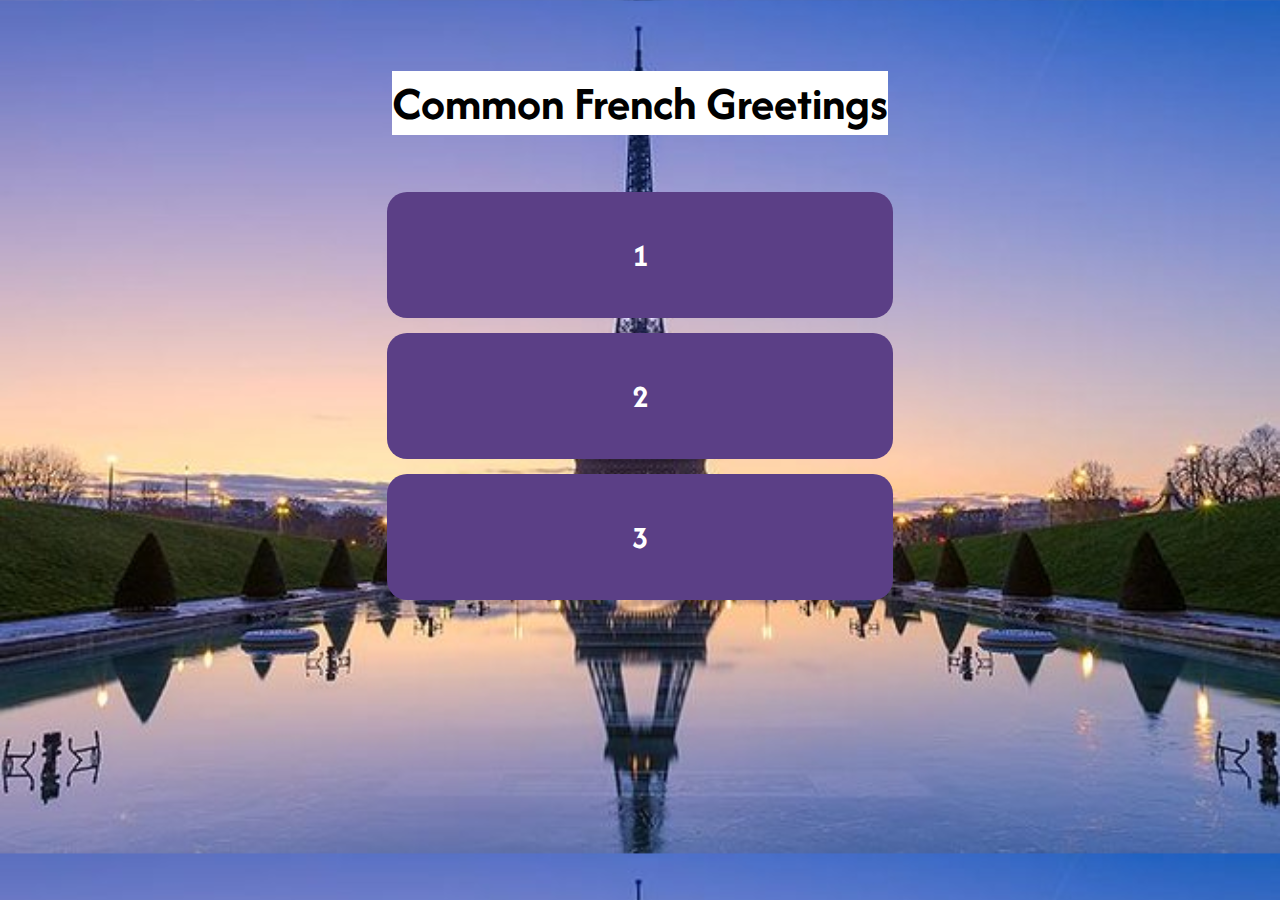
<file: questionSix.html>
<!DOCTYPE html>
<html lang="en">

<head>
    <meta charset="UTF-8" />
    <meta name="viewport" content="width=device-width, initial-scale=1.0" />
    <title>Research Project Landing Page</title>
    <link href="https://cdn.jsdelivr.net/npm/bootstrap@5.2.3/dist/css/bootstrap.min.css" rel="stylesheet"
        integrity="sha384-rbsA2VBKQhggwzxH7pPCaAqO46MgnOM80zW1RWuH61DGLwZJEdK2Kadq2F9CUG65" crossorigin="anonymous" />

    <link rel="stylesheet" href="https://cdn.jsdelivr.net/npm/bootstrap-icons@1.11.3/font/bootstrap-icons.css"
        integrity="sha384-tViUnnbYAV00FLIhhi3v/dWt3Jxw4gZQcNoSCxCIFNJVCx7/D55/wXsrNIRANwdD" crossorigin="anonymous" />

    <link rel="stylesheet" href="styles.css" />

    <script src="https://cdn.jsdelivr.net/npm/bootstrap@5.2.3/dist/js/bootstrap.bundle.min.js"
        integrity="sha384-kenU1KFdBIe4zVF0s0G1M5b4hcpxyD9F7jL+jjXkk+Q2h455rYXK/7HAuoJl+0I4"
        crossorigin="anonymous"></script>
</head>

<body>

    </div>
    <div id="header">
        <h1 class="feudHeaders" style="color: black; font-size: 3em; background-color: white; display:inline-block; ">
            Common French Greetings
        </h1>
    </div>
    <div class="feudGame">
        <div class="feudContainers">
            <div class="feudGrids">
                <div class="gridItems" id="questionOne">
                    <h1 id="numberOne">
                        1
                    </h1>
                    <h1 id="answerOne">
                        Bonjour (22)

                    </h1>
                </div>
                <div class="gridItems" id="questionTwo">
                    <h1 id="numberTwo">
                        2
                    </h1>
                    <h1 id="answerTwo">
                        Bonsoir (3)

                    </h1>
                </div>
                <div class="gridItems" id="questionThree">
                    <h1 id="numberThree">
                        3
                    </h1>
                    <h1 id="answerThree">
                        Salut, Ça va? (2)
                    </h1>
                </div>
            </div>
        </div>
    </div>
</body>
<script>
    document.getElementById("answerOne").style.display = "none";

    document.getElementById("questionOne").addEventListener("click", async () => {
        document.getElementById("questionOne").style.transition = "transform 3s";
        document.getElementById("questionOne").style.transform = "rotateX(360deg)";
        await new Promise(resolve => setTimeout(resolve, 2000));
        document.getElementById("numberOne").style.display = "none";
        document.getElementById("answerOne").style.display = "block";
        // document.getElementById("questionOne")
    })
    document.getElementById("answerTwo").style.display = "none";

    document.getElementById("questionTwo").addEventListener("click", async () => {
        document.getElementById("questionTwo").style.transition = "transform 3s";
        document.getElementById("questionTwo").style.transform = "rotateX(360deg)";
        await new Promise(resolve => setTimeout(resolve, 2000));
        document.getElementById("numberTwo").style.display = "none";
        document.getElementById("answerTwo").style.display = "block";
    })
    document.getElementById("answerThree").style.display = "none";

    document.getElementById("questionThree").addEventListener("click", async () => {
        document.getElementById("questionThree").style.transition = "transform 3s";
        document.getElementById("questionThree").style.transform = "rotateX(360deg)";
        await new Promise(resolve => setTimeout(resolve, 2000));
        document.getElementById("numberThree").style.display = "none";
        document.getElementById("answerThree").style.display = "block";
    })
</script>

</html>
</file>
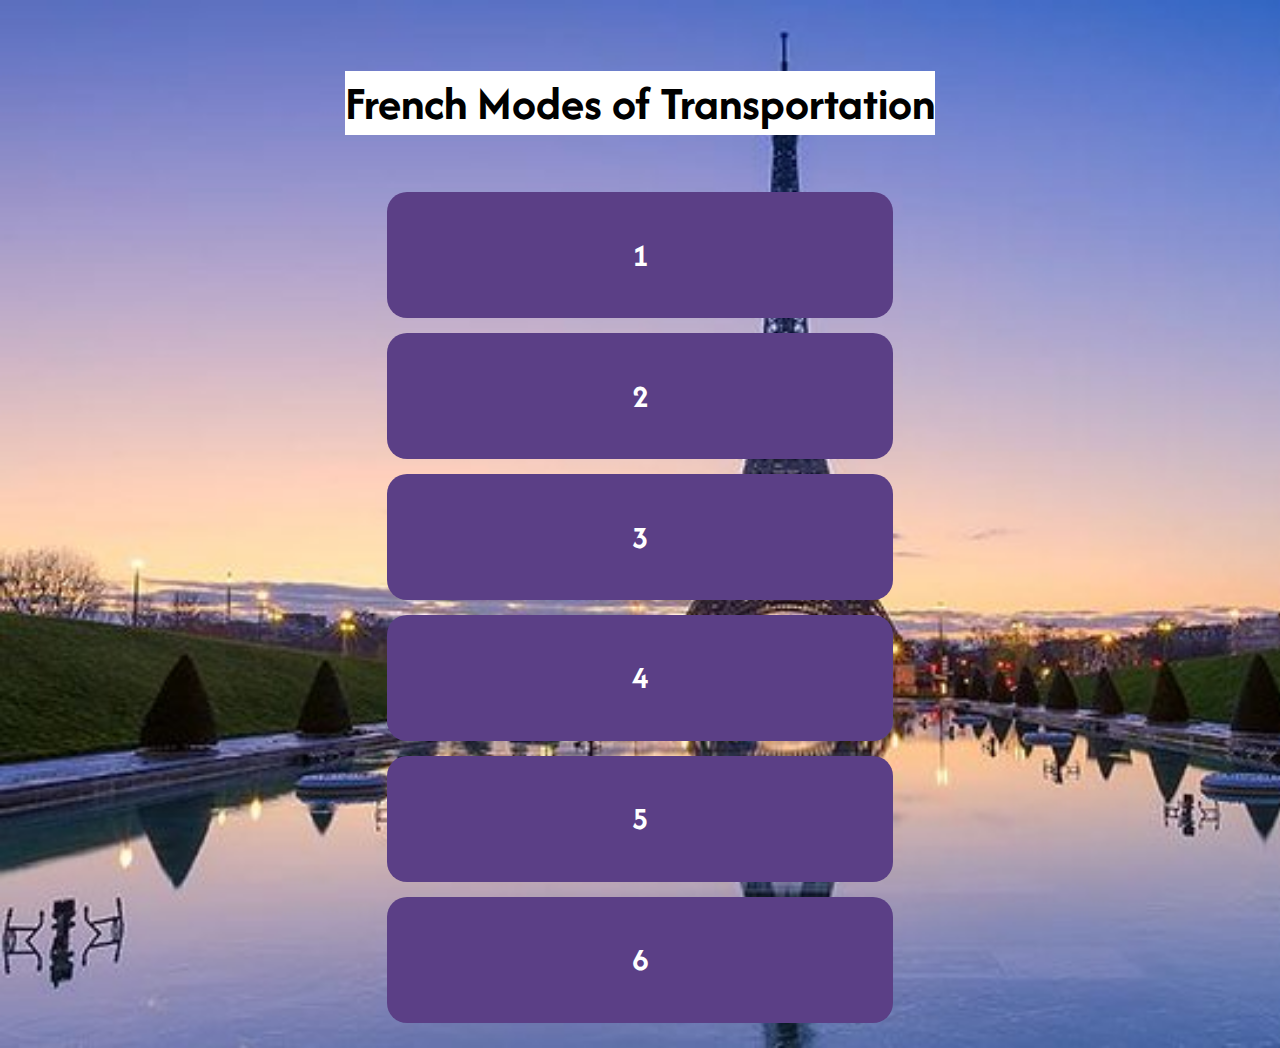
<file: questionTen.html>
<!DOCTYPE html>
<html lang="en">

<head>
    <meta charset="UTF-8" />
    <meta name="viewport" content="width=device-width, initial-scale=1.0" />
    <title>Research Project Landing Page</title>
    <link href="https://cdn.jsdelivr.net/npm/bootstrap@5.2.3/dist/css/bootstrap.min.css" rel="stylesheet"
        integrity="sha384-rbsA2VBKQhggwzxH7pPCaAqO46MgnOM80zW1RWuH61DGLwZJEdK2Kadq2F9CUG65" crossorigin="anonymous" />

    <link rel="stylesheet" href="https://cdn.jsdelivr.net/npm/bootstrap-icons@1.11.3/font/bootstrap-icons.css"
        integrity="sha384-tViUnnbYAV00FLIhhi3v/dWt3Jxw4gZQcNoSCxCIFNJVCx7/D55/wXsrNIRANwdD" crossorigin="anonymous" />

    <link rel="stylesheet" href="styles.css" />

    <script src="https://cdn.jsdelivr.net/npm/bootstrap@5.2.3/dist/js/bootstrap.bundle.min.js"
        integrity="sha384-kenU1KFdBIe4zVF0s0G1M5b4hcpxyD9F7jL+jjXkk+Q2h455rYXK/7HAuoJl+0I4"
        crossorigin="anonymous"></script>
</head>

<body>

    </div>
    <div id="header">
        <h1 class="feudHeaders" style="color: black; font-size: 3em; background-color: white; display:inline-block; ">
            French Modes of Transportation
        </h1>
    </div>
    <div class="feudGame">
        <div class="feudContainers">
            <div class="feudGrids">
                <div class="gridItems" id="questionOne">
                    <h1 id="numberOne">
                        1
                    </h1>
                    <h1 id="answerOne">
                        Walking & Metro (6)

                    </h1>
                </div>
                <div class="gridItems" id="questionTwo">
                    <h1 id="numberTwo">
                        2
                    </h1>
                    <h1 id="answerTwo">
                        Bicycle (5)

                    </h1>
                </div>
                <div class="gridItems" id="questionThree">
                    <h1 id="numberThree">
                        3
                    </h1>
                    <h1 id="answerThree">
                        Scooter (4)
                    </h1>
                </div>
                <div class="gridItems" id="questionFour">
                    <h1 id="numberFour">
                        4
                    </h1>
                    <h1 id="answerFour">
                        Train/GTV (3)
                    </h1>
                </div>
                <div class="gridItems" id="questionFive">
                    <h1 id="numberFive">
                        5
                    </h1>
                    <h1 id="answerFive">
                        Car, Tram (2)
                    </h1>
                </div>
                <div class="gridItems" id="questionSix">
                    <h1 id="numberSix">
                        6
                    </h1>
                    <h1 id="answerSix">
                        Bus, Ferry (1)
                    </h1>
                </div>
            </div>
        </div>
    </div>
</body>
<script>
    document.getElementById("answerOne").style.display = "none";

    document.getElementById("questionOne").addEventListener("click", async () => {
        document.getElementById("questionOne").style.transition = "transform 3s";
        document.getElementById("questionOne").style.transform = "rotateX(360deg)";
        await new Promise(resolve => setTimeout(resolve, 2000));
        document.getElementById("numberOne").style.display = "none";
        document.getElementById("answerOne").style.display = "block";
        // document.getElementById("questionOne")
    })
    document.getElementById("answerTwo").style.display = "none";

    document.getElementById("questionTwo").addEventListener("click", async () => {
        document.getElementById("questionTwo").style.transition = "transform 3s";
        document.getElementById("questionTwo").style.transform = "rotateX(360deg)";
        await new Promise(resolve => setTimeout(resolve, 2000));
        document.getElementById("numberTwo").style.display = "none";
        document.getElementById("answerTwo").style.display = "block";
    })
    document.getElementById("answerThree").style.display = "none";

    document.getElementById("questionThree").addEventListener("click", async () => {
        document.getElementById("questionThree").style.transition = "transform 3s";
        document.getElementById("questionThree").style.transform = "rotateX(360deg)";
        await new Promise(resolve => setTimeout(resolve, 2000));
        document.getElementById("numberThree").style.display = "none";
        document.getElementById("answerThree").style.display = "block";
    })
    document.getElementById("answerFour").style.display = "none";

    document.getElementById("questionFour").addEventListener("click", async () => {
        document.getElementById("questionFour").style.transition = "transform 3s";
        document.getElementById("questionFour").style.transform = "rotateX(360deg)";
        await new Promise(resolve => setTimeout(resolve, 2000));
        document.getElementById("numberFour").style.display = "none";
        document.getElementById("answerFour").style.display = "block";
    })
    document.getElementById("answerFive").style.display = "none";

    document.getElementById("questionFive").addEventListener("click", async () => {
        document.getElementById("questionFive").style.transition = "transform 3s";
        document.getElementById("questionFive").style.transform = "rotateX(360deg)";
        await new Promise(resolve => setTimeout(resolve, 2000));
        document.getElementById("numberFive").style.display = "none";
        document.getElementById("answerFive").style.display = "block";
    })
    document.getElementById("answerSix").style.display = "none";

    document.getElementById("questionSix").addEventListener("click", async () => {
        document.getElementById("questionSix").style.transition = "transform 3s";
        document.getElementById("questionSix").style.transform = "rotateX(360deg)";
        await new Promise(resolve => setTimeout(resolve, 2000));
        document.getElementById("numberSix").style.display = "none";
        document.getElementById("answerSix").style.display = "block";
    })
</script>

</html>
</file>
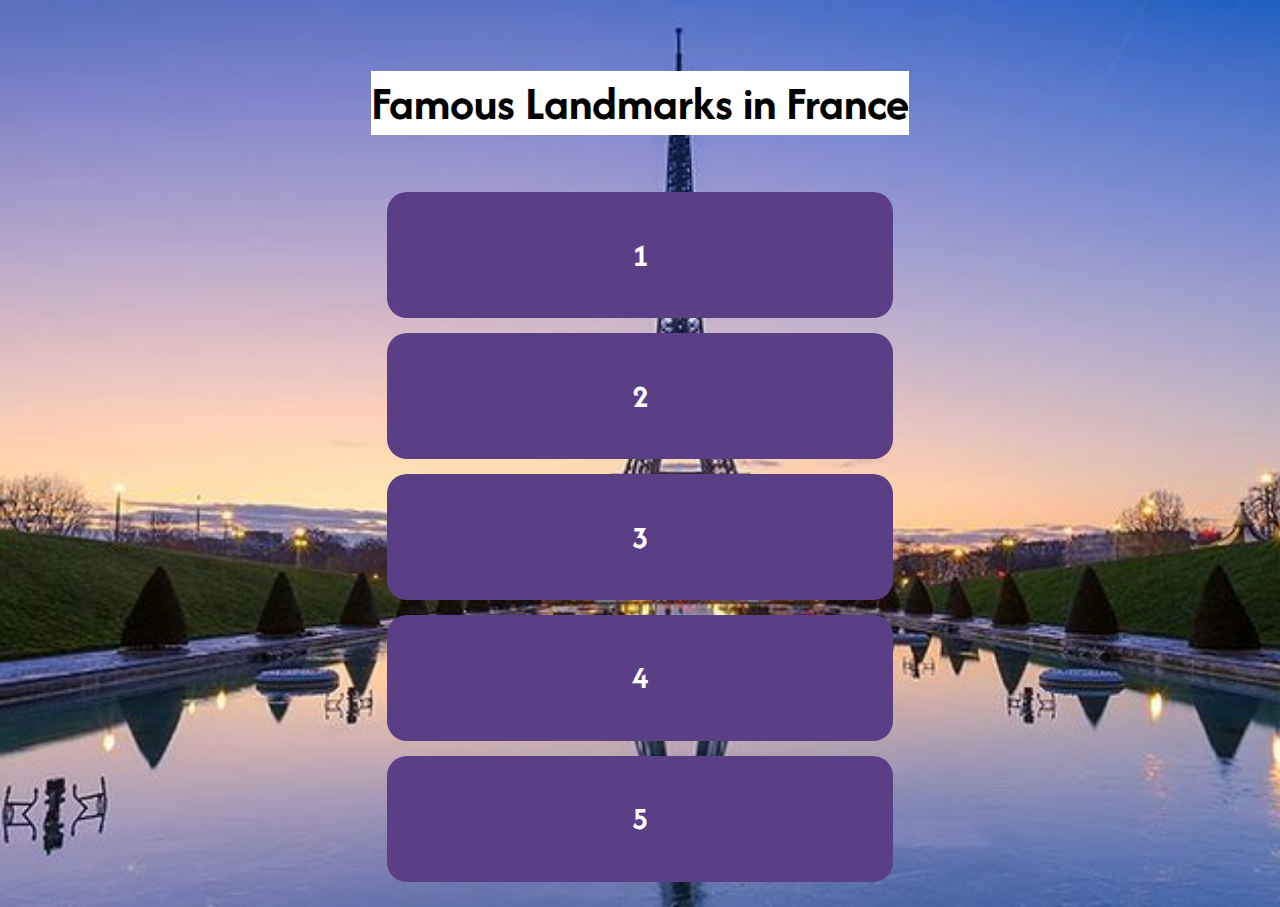
<file: questionThree.html>
<!DOCTYPE html>
<html lang="en">

<head>
    <meta charset="UTF-8" />
    <meta name="viewport" content="width=device-width, initial-scale=1.0" />
    <title>Research Project Landing Page</title>
    <link href="https://cdn.jsdelivr.net/npm/bootstrap@5.2.3/dist/css/bootstrap.min.css" rel="stylesheet"
        integrity="sha384-rbsA2VBKQhggwzxH7pPCaAqO46MgnOM80zW1RWuH61DGLwZJEdK2Kadq2F9CUG65" crossorigin="anonymous" />

    <link rel="stylesheet" href="https://cdn.jsdelivr.net/npm/bootstrap-icons@1.11.3/font/bootstrap-icons.css"
        integrity="sha384-tViUnnbYAV00FLIhhi3v/dWt3Jxw4gZQcNoSCxCIFNJVCx7/D55/wXsrNIRANwdD" crossorigin="anonymous" />

    <link rel="stylesheet" href="styles.css" />

    <script src="https://cdn.jsdelivr.net/npm/bootstrap@5.2.3/dist/js/bootstrap.bundle.min.js"
        integrity="sha384-kenU1KFdBIe4zVF0s0G1M5b4hcpxyD9F7jL+jjXkk+Q2h455rYXK/7HAuoJl+0I4"
        crossorigin="anonymous"></script>
</head>

<body>

    </div>
    <div id="header">
        <h1 class="feudHeaders" style="color: black; font-size: 3em; background-color: white; display:inline-block; ">
            Famous Landmarks in France
        </h1>
    </div>
    <div class="feudGame">
        <div class="feudContainers">
            <div class="feudGrids">
                <div class="gridItems" id="questionOne">
                    <h1 id="numberOne">
                        1
                    </h1>
                    <h1 id="answerOne">
                        Eiffel Tower (17)

                    </h1>
                </div>
                <div class="gridItems" id="questionTwo">
                    <h1 id="numberTwo">
                        2
                    </h1>
                    <h1 id="answerTwo">
                        Louvre Museum (5)

                    </h1>
                </div>
                <div class="gridItems" id="questionThree">
                    <h1 id="numberThree">
                        3
                    </h1>
                    <h1 id="answerThree">
                        Notre Dame Cathedral (3)
                    </h1>
                </div>
                <div class="gridItems" id="questionFour">
                    <h1 id="numberFour">
                        4
                    </h1>
                    <h1 id="answerFour">
                        Arc de Triomphe (3)
                    </h1>
                </div>
                <div class="gridItems" id="questionFive">
                    <h1 id="numberFive">
                        5
                    </h1>
                    <h1 id="answerFive">
                        Palace of Versailles, Mont Saint-Michel (1)
                    </h1>
                </div>
            </div>
        </div>
    </div>
</body>
<script>
    document.getElementById("answerOne").style.display = "none";

    document.getElementById("questionOne").addEventListener("click", async () => {
        document.getElementById("questionOne").style.transition = "transform 3s";
        document.getElementById("questionOne").style.transform = "rotateX(360deg)";
        await new Promise(resolve => setTimeout(resolve, 2000));
        document.getElementById("numberOne").style.display = "none";
        document.getElementById("answerOne").style.display = "block";
        // document.getElementById("questionOne")
    })
    document.getElementById("answerTwo").style.display = "none";

    document.getElementById("questionTwo").addEventListener("click", async () => {
        document.getElementById("questionTwo").style.transition = "transform 3s";
        document.getElementById("questionTwo").style.transform = "rotateX(360deg)";
        await new Promise(resolve => setTimeout(resolve, 2000));
        document.getElementById("numberTwo").style.display = "none";
        document.getElementById("answerTwo").style.display = "block";
    })
    document.getElementById("answerThree").style.display = "none";

    document.getElementById("questionThree").addEventListener("click", async () => {
        document.getElementById("questionThree").style.transition = "transform 3s";
        document.getElementById("questionThree").style.transform = "rotateX(360deg)";
        await new Promise(resolve => setTimeout(resolve, 2000));
        document.getElementById("numberThree").style.display = "none";
        document.getElementById("answerThree").style.display = "block";
    })
    document.getElementById("answerFour").style.display = "none";

    document.getElementById("questionFour").addEventListener("click", async () => {
        document.getElementById("questionFour").style.transition = "transform 3s";
        document.getElementById("questionFour").style.transform = "rotateX(360deg)";
        await new Promise(resolve => setTimeout(resolve, 2000));
        document.getElementById("numberFour").style.display = "none";
        document.getElementById("answerFour").style.display = "block";
    })
    document.getElementById("answerFive").style.display = "none";

    document.getElementById("questionFive").addEventListener("click", async () => {
        document.getElementById("questionFive").style.transition = "transform 3s";
        document.getElementById("questionFive").style.transform = "rotateX(360deg)";
        await new Promise(resolve => setTimeout(resolve, 2000));
        document.getElementById("numberFive").style.display = "none";
        document.getElementById("answerFive").style.display = "block";
    })
    document.getElementById("answerSix").style.display = "none";

    document.getElementById("questionSix").addEventListener("click", async () => {
        document.getElementById("questionSix").style.transition = "transform 3s";
        document.getElementById("questionSix").style.transform = "rotateX(360deg)";
        await new Promise(resolve => setTimeout(resolve, 2000));
        document.getElementById("numberSix").style.display = "none";
        document.getElementById("answerSix").style.display = "block";
    })
</script>

</html>
</file>
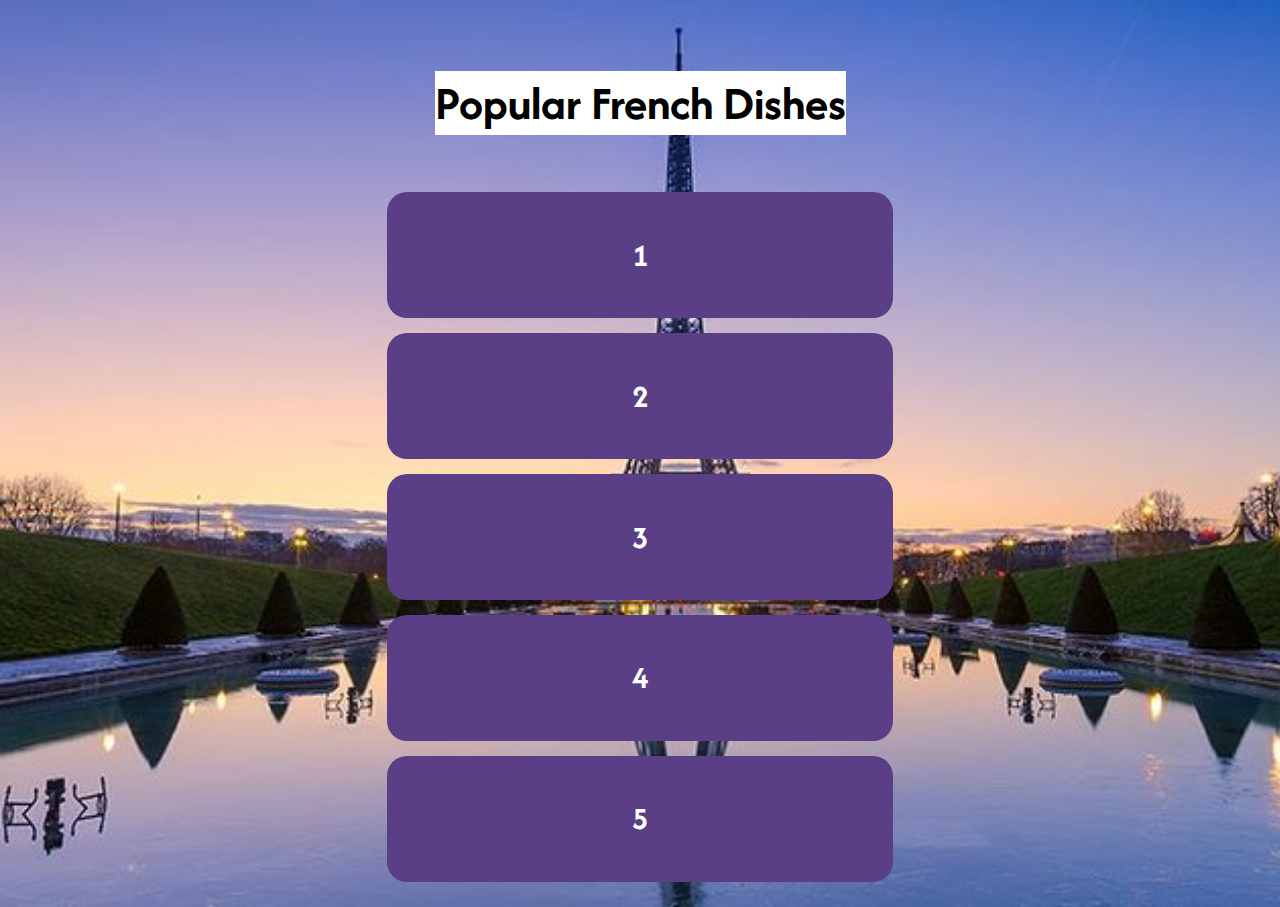
<file: questionTwo.html>
<!DOCTYPE html>
<html lang="en">

<head>
    <meta charset="UTF-8" />
    <meta name="viewport" content="width=device-width, initial-scale=1.0" />
    <title>Research Project Landing Page</title>
    <link href="https://cdn.jsdelivr.net/npm/bootstrap@5.2.3/dist/css/bootstrap.min.css" rel="stylesheet"
        integrity="sha384-rbsA2VBKQhggwzxH7pPCaAqO46MgnOM80zW1RWuH61DGLwZJEdK2Kadq2F9CUG65" crossorigin="anonymous" />

    <link rel="stylesheet" href="https://cdn.jsdelivr.net/npm/bootstrap-icons@1.11.3/font/bootstrap-icons.css"
        integrity="sha384-tViUnnbYAV00FLIhhi3v/dWt3Jxw4gZQcNoSCxCIFNJVCx7/D55/wXsrNIRANwdD" crossorigin="anonymous" />

    <link rel="stylesheet" href="styles.css" />

    <script src="https://cdn.jsdelivr.net/npm/bootstrap@5.2.3/dist/js/bootstrap.bundle.min.js"
        integrity="sha384-kenU1KFdBIe4zVF0s0G1M5b4hcpxyD9F7jL+jjXkk+Q2h455rYXK/7HAuoJl+0I4"
        crossorigin="anonymous"></script>
</head>

<body>

    </div>
    <div id="header">
        <h1 class="feudHeaders" style="color: black; font-size: 3em; background-color: white; display:inline-block; ">
            Popular French Dishes
        </h1>
    </div>
    <div class="feudGame">
        <div class="feudContainers">
            <div class="feudGrids">
                <div class="gridItems" id="questionOne">
                    <h1 id="numberOne">
                        1
                    </h1>
                    <h1 id="answerOne">
                        Crêpe (8)

                    </h1>
                </div>
                <div class="gridItems" id="questionTwo">
                    <h1 id="numberTwo">
                        2
                    </h1>
                    <h1 id="answerTwo">
                        Escargot, Ratatouille (7)

                    </h1>
                </div>
                <div class="gridItems" id="questionThree">
                    <h1 id="numberThree">
                        3
                    </h1>
                    <h1 id="answerThree">
                        Crossaint (3)

                    </h1>
                </div>
                <div class="gridItems" id="questionFour">
                    <h1 id="numberFour">
                        4
                    </h1>
                    <h1 id="answerFour">
                        Boeuf Bourguignon, Coq Au Vin (2)

                    </h1>
                </div>
                <div class="gridItems" id="questionFive">
                    <h1 id="numberFive">
                        5
                    </h1>
                    <h1 id="answerFive">
                        French Fries, Baguette (1)
                    </h1>
                </div>
            </div>
        </div>
    </div>
</body>
<script>
    document.getElementById("answerOne").style.display = "none";

    document.getElementById("questionOne").addEventListener("click", async () => {
        document.getElementById("questionOne").style.transition = "transform 3s";
        document.getElementById("questionOne").style.transform = "rotateX(360deg)";
        await new Promise(resolve => setTimeout(resolve, 2000));
        document.getElementById("numberOne").style.display = "none";
        document.getElementById("answerOne").style.display = "block";
        // document.getElementById("questionOne")
    })
    document.getElementById("answerTwo").style.display = "none";

    document.getElementById("questionTwo").addEventListener("click", async () => {
        document.getElementById("questionTwo").style.transition = "transform 3s";
        document.getElementById("questionTwo").style.transform = "rotateX(360deg)";
        await new Promise(resolve => setTimeout(resolve, 2000));
        document.getElementById("numberTwo").style.display = "none";
        document.getElementById("answerTwo").style.display = "block";
    })
    document.getElementById("answerThree").style.display = "none";

    document.getElementById("questionThree").addEventListener("click", async () => {
        document.getElementById("questionThree").style.transition = "transform 3s";
        document.getElementById("questionThree").style.transform = "rotateX(360deg)";
        await new Promise(resolve => setTimeout(resolve, 2000));
        document.getElementById("numberThree").style.display = "none";
        document.getElementById("answerThree").style.display = "block";
    })
    document.getElementById("answerFour").style.display = "none";

    document.getElementById("questionFour").addEventListener("click", async () => {
        document.getElementById("questionFour").style.transition = "transform 3s";
        document.getElementById("questionFour").style.transform = "rotateX(360deg)";
        await new Promise(resolve => setTimeout(resolve, 2000));
        document.getElementById("numberFour").style.display = "none";
        document.getElementById("answerFour").style.display = "block";
    })
    document.getElementById("answerFive").style.display = "none";

    document.getElementById("questionFive").addEventListener("click", async () => {
        document.getElementById("questionFive").style.transition = "transform 3s";
        document.getElementById("questionFive").style.transform = "rotateX(360deg)";
        await new Promise(resolve => setTimeout(resolve, 2000));
        document.getElementById("numberFive").style.display = "none";
        document.getElementById("answerFive").style.display = "block";
    })
    document.getElementById("answerSix").style.display = "none";

    document.getElementById("questionSix").addEventListener("click", async () => {
        document.getElementById("questionSix").style.transition = "transform 3s";
        document.getElementById("questionSix").style.transform = "rotateX(360deg)";
        await new Promise(resolve => setTimeout(resolve, 2000));
        document.getElementById("numberSix").style.display = "none";
        document.getElementById("answerSix").style.display = "block";
    })
</script>

</html>
</file>
<file: styles.css>
@import url("https://fonts.googleapis.com/css2?family=Outfit:wght@100..900&family=Roboto:ital,wght@0,100;0,300;0,400;0,500;0,700;0,900;1,100;1,300;1,400;1,500;1,700;1,900&family=Sora:wght@100..800&display=swap");
@import url('https://fonts.googleapis.com/css2?family=Afacad+Flux:wght@100..1000&display=swap');

* {
    font-family: 'Afacad Flux';
    cursor: 'pointer';

}
body {
    background-image: url("img/eiffel.jpeg");
    background-size: cover;
}
.feudGrids {
    display: grid;
    grid-template-columns: 1fr;
    text-align: center;
    width: 40%;
    padding: 5px;
    gap: 15px;    
    margin: 20px auto;
}
.feudHeaders {
    text-align: center;
    margin-top: 5%;
}

.gridItems {
    color:white;
    background-color: #5B3F86;
    padding: 20px 0;
    border-radius: 20px;

}

#header {
    text-align: center;
}
</file>
